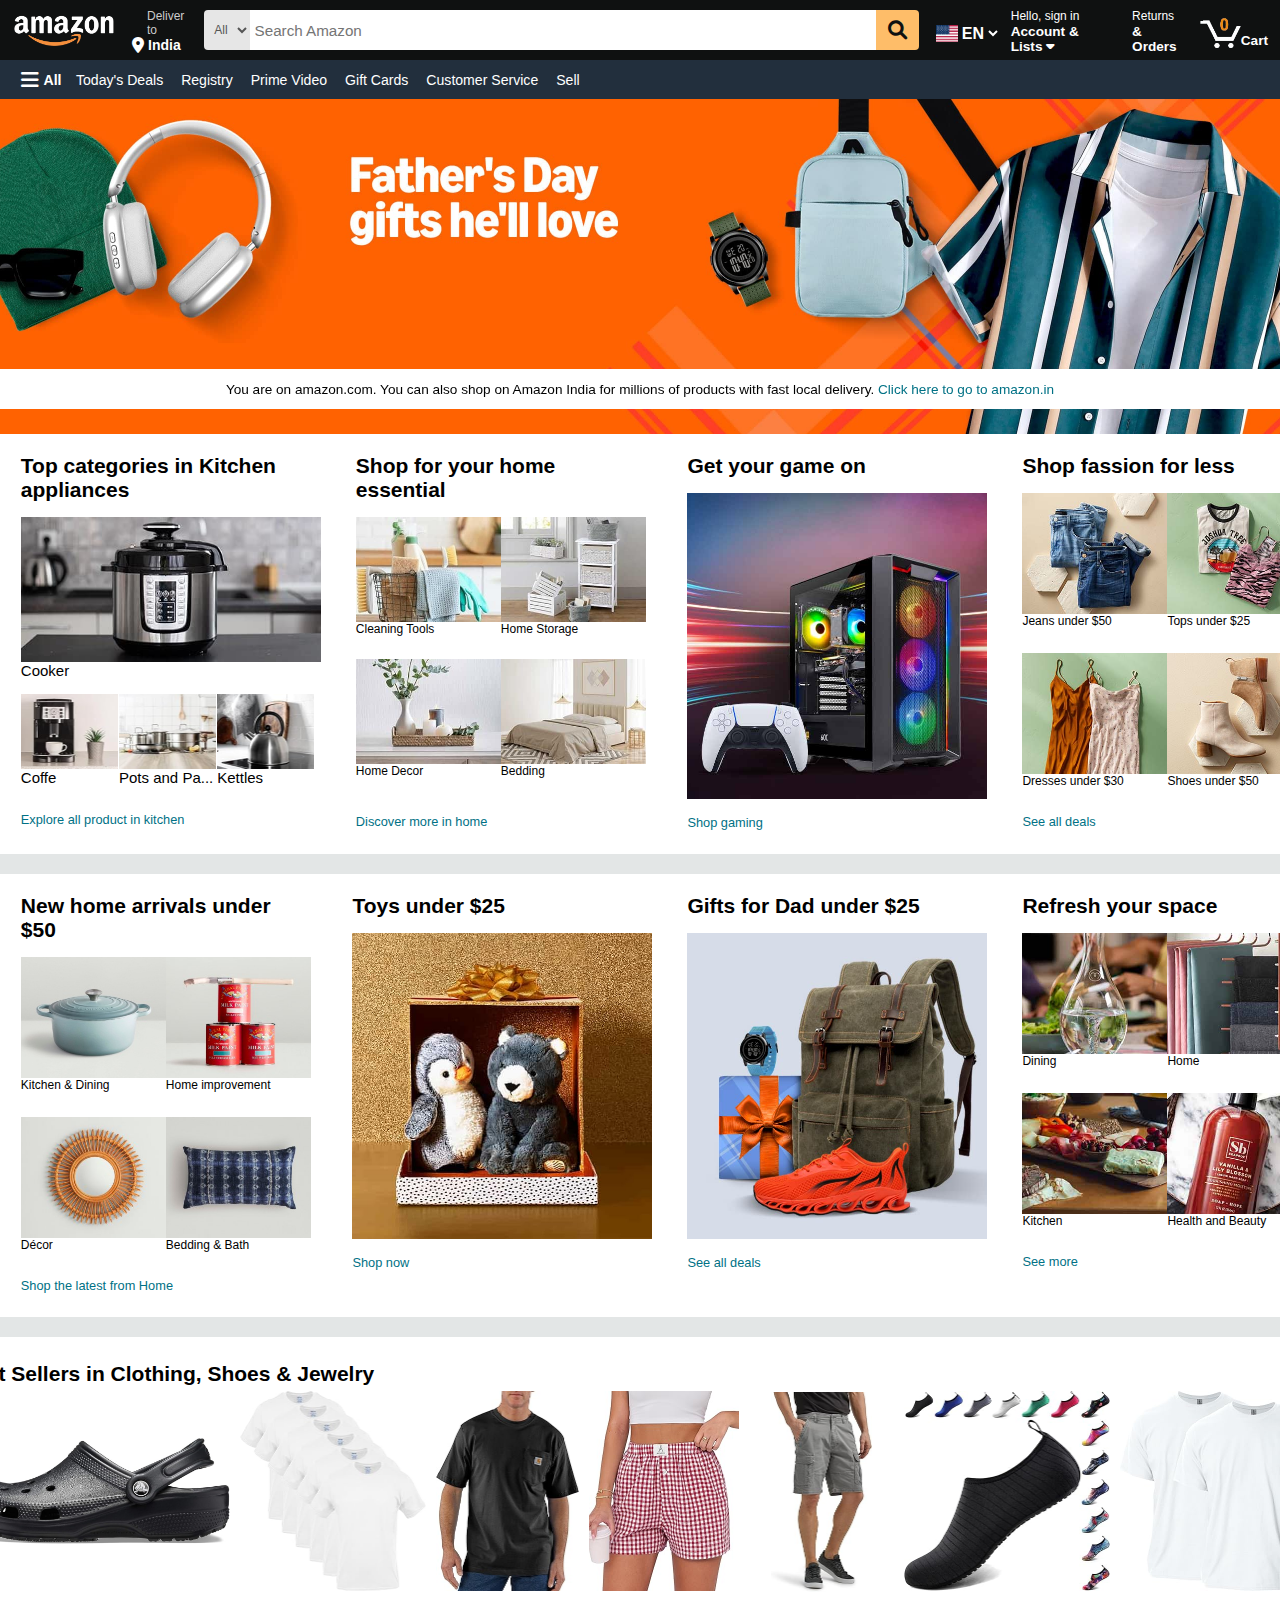
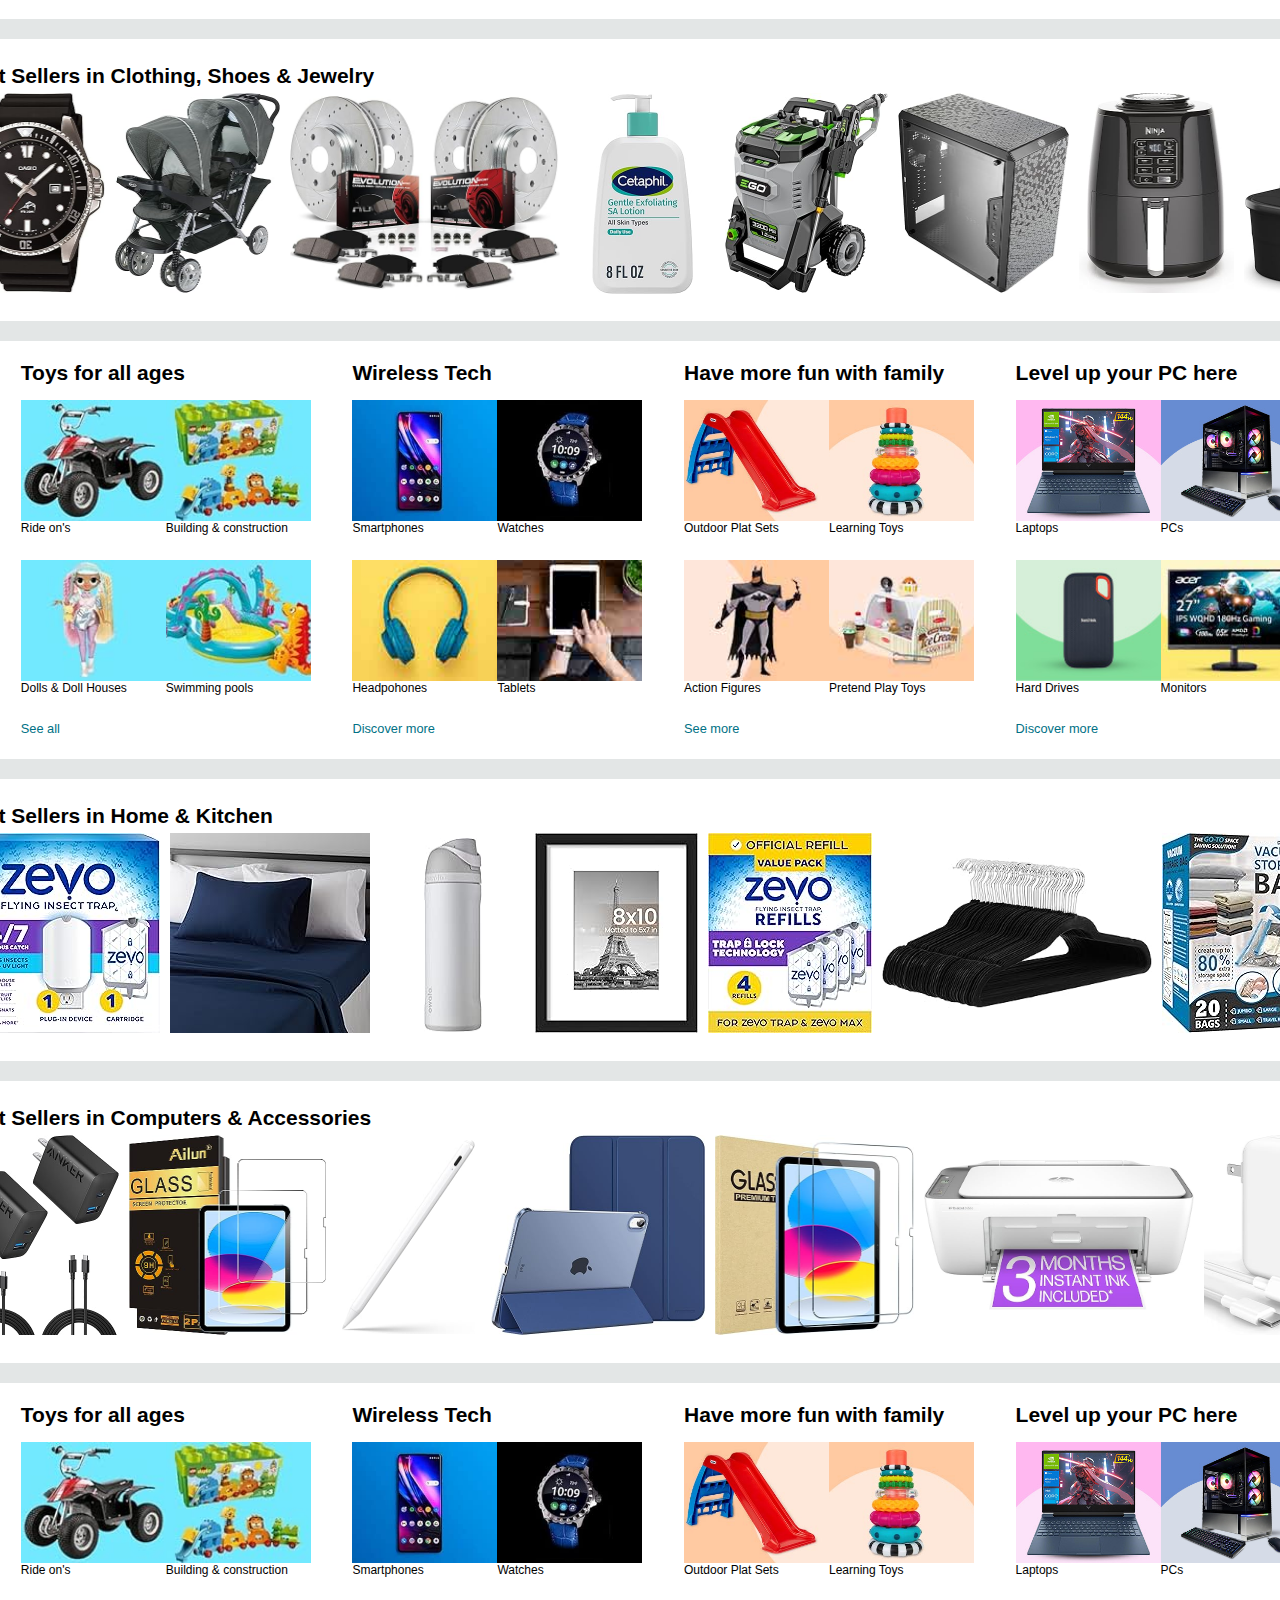
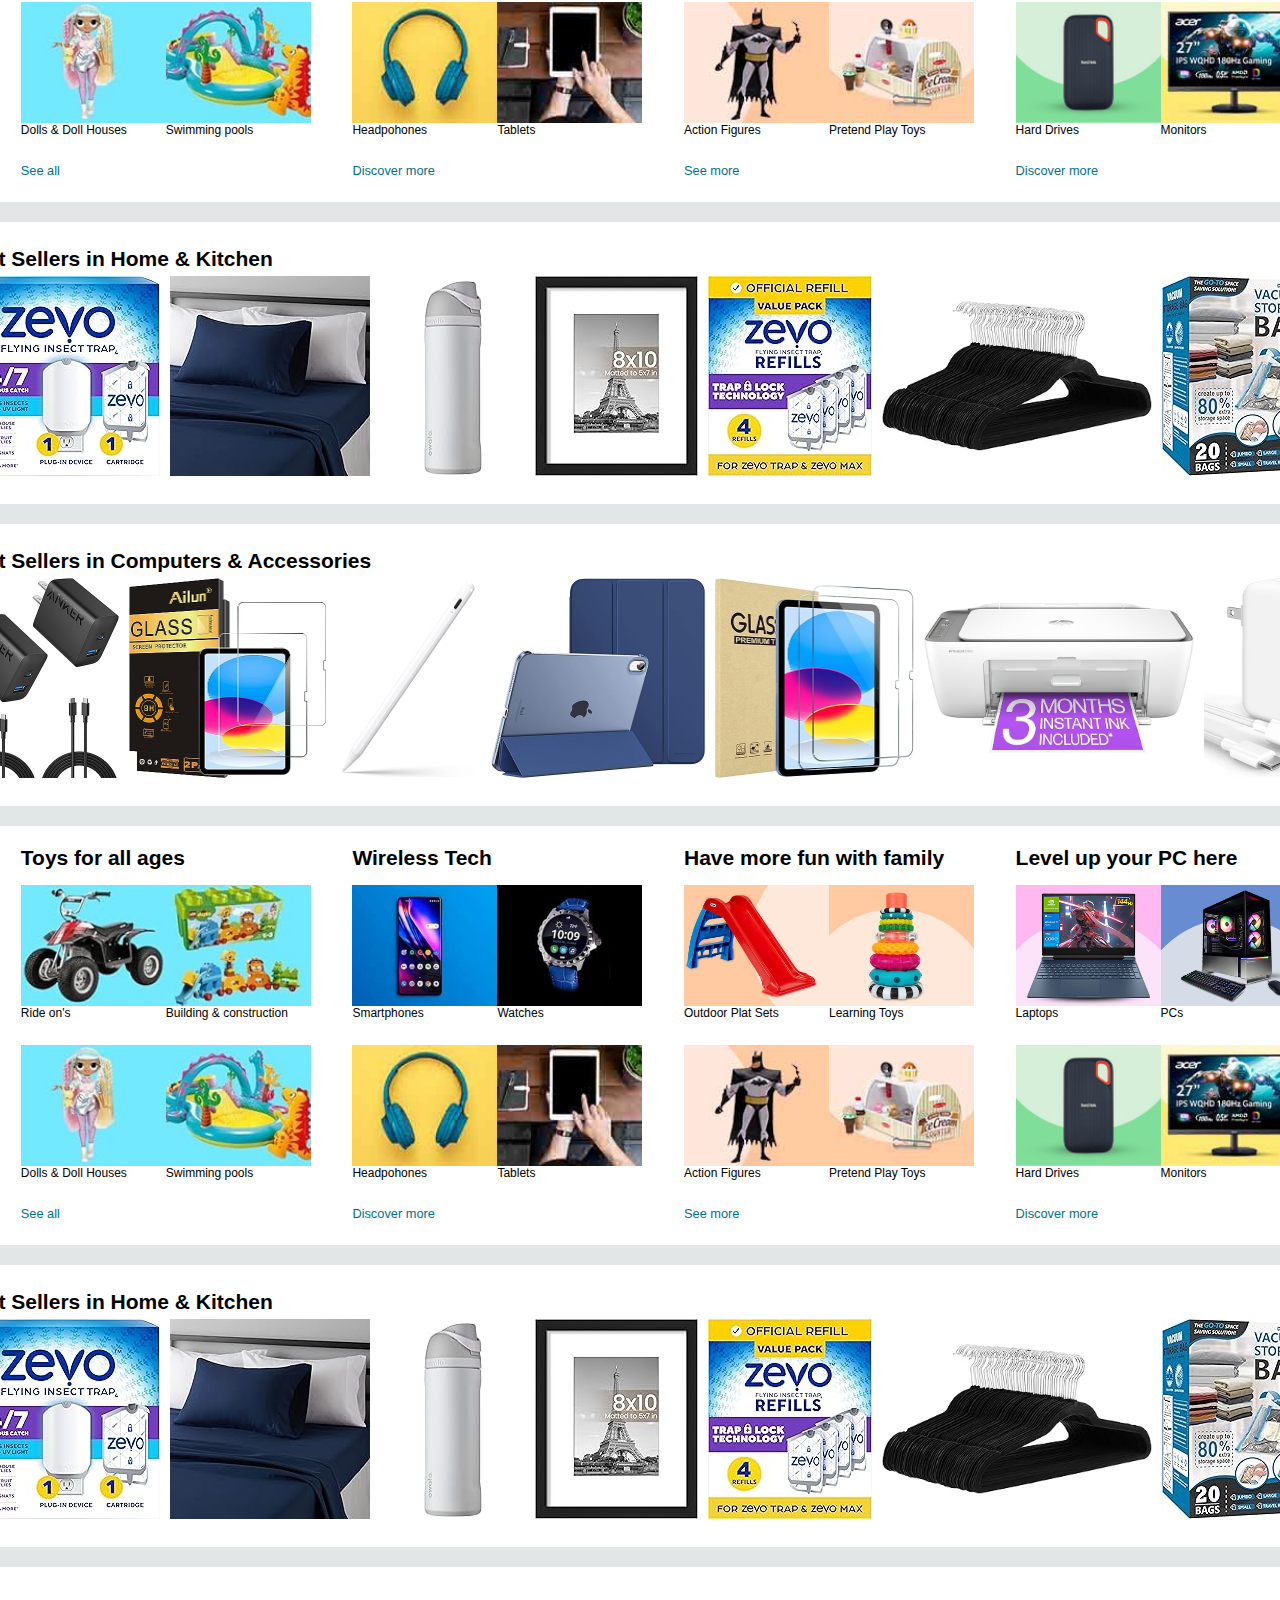
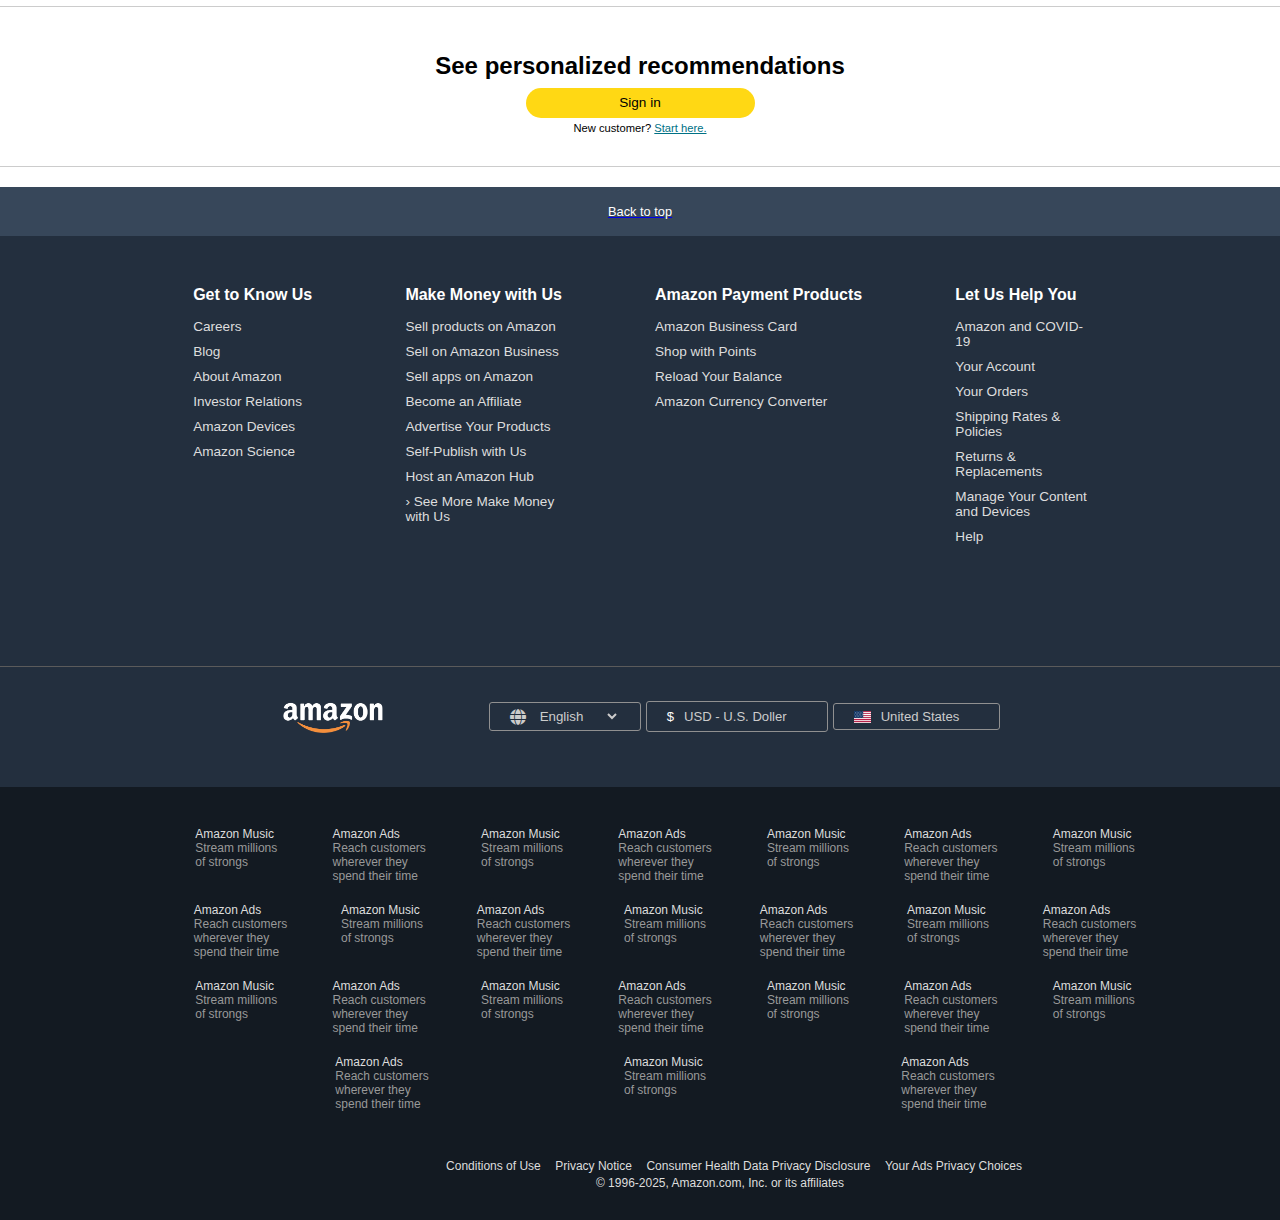
<file: index.html>
<!DOCTYPE html>
<html lang="en">

<head>
    <meta charset="UTF-8" />
    <meta name="viewport" content="width=device-width, initial-scale=1.0" />
    <title>Amazon.com. Spend less. Smile more.</title>
    <link rel="icon" href="assets/Amazon_icon.jpg" type="image/x-icon">
    <link rel="stylesheet" href="style.css" />
    <link rel="stylesheet" href="https://cdnjs.cloudflare.com/ajax/libs/font-awesome/6.0.0/css/all.min.css">

</head>

<body>

    <header>
        <div class="navbar">
            <div class="nav-logo border">
                <div class="logo">

                </div>
            </div>

            <div class="nav-location border">
                <p class="add-first">Deliver to</p>
                <div class="location-icon">
                    <i class="fas fa-map-marker-alt" style="color: white;"></i>
                    <p class="add-second">India</p>
                </div>
            </div>

            <div class="nav-search">
                <select class="search-select">
                    <option value="">All</option>
                </select>
                <input placeholder="Search Amazon" class="search-input">
                <div class="search-icon">
                    <i class="fa fa-search" aria-hidden="true"></i>
                </div>
            </div>

            <div class="nav-lang border">
                <div class="nav-flag">
                    <div class="flag"></div>
                </div>
                <div class="lang">
                    <select class="lang-select">
                        <option>EN</option>
                    </select>
                </div>
            </div>

            <div class="nav-signin border">
                <p><span>Hello, sign in</span></p>
                <p class="nav-second">Account & Lists <i class="fa fa-caret-down" aria-hidden="true"></i></p>
            </div>

            <div class="nav-return border">
                <p><span>Returns</span></p>
                <p class="nav-second">& Orders</p>
            </div>

            <div class="nav-cart border">
                <div class="cart-img">
                    <div class="image"></div>
                </div>
                <div class="cart-text nav-second">
                    <p>Cart</p>
                </div>
            </div>
        </div>

        <div>
            <div class="panel">
                <div class="panel-all border">
                    <i class="fa fa-bars" aria-hidden="true"></i>
                    <p>All</p>
                </div>
                <div class="panel-ops">
                    <p class="border">Today's Deals</p>
                    <p class="border">Registry</p>
                    <p class="border">Prime Video</p>
                    <p class="border">Gift Cards</p>
                    <p class="border">Customer Service</p>
                    <p class="border">Sell</p>
                </div>
            </div>
        </div>
    </header>

    <div class="hero-section">
        <!-- <i class="fa fa-angle-left fa-7x" aria-hidden="true"></i> -->
        <div class="hero-msg">
            <p>You are on amazon.com. You can also shop on Amazon India for millions of products with fast local
                delivery. <a href="#">Click here to go to amazon.in</a></p>
        </div>
    </div>

    <div class="page-content">
        <div class="row">
            <div class="shop-wrapper">
                <div class="shop-section">
                    <div class="box1 box">
                        <div class="box-content">
                            <h2>Top categories in Kitchen appliances</h2>
                            <div class="first-row">
                                <div>
                                    <div class="box1-img1" style="background-image: url('assets/box1_image1.jpg');">
                                    </div>
                                    <p>Cooker</p>
                                </div>
                            </div>

                            <div class="sec-row">
                                <div class="img1">
                                    <div class="box1-img2" style="background-image: url('assets/box1_image2.jpg');">
                                    </div>
                                    <p>Coffe</p>
                                </div>
                                <div class="img2">
                                    <div class="box1-img2" style="background-image: url('assets/box1_image3.jpg');">
                                    </div>
                                    <p>Pots and Pa...</p>
                                </div>
                                <div class="img3">
                                    <div class="box1-img2" style="background-image: url('assets/box1_image4.jpg');">
                                    </div>
                                    <p>Kettles</p>
                                </div>
                            </div>
                            <a href="">Explore all product in kitchen</a>
                        </div>
                    </div>

                    <div class="box2 box">
                        <div class="box-content">
                            <h2>Shop for your home <br>essential</h2>
                            <div class="first-row">
                                <div class="b2-text">
                                    <div class="box2-img1" style="background-image: url('assets/box2_image1.jpg');">
                                    </div>
                                    <p>Cleaning Tools</p>
                                </div>
                                <div class="b2-text">
                                    <div class="box2-img1" style="background-image: url('assets/box2_image2.jpg');">
                                    </div>
                                    <p>Home Storage</p>
                                </div>
                            </div>

                            <div class="sec-row">
                                <div class="b2-text">
                                    <div class="box2-img1" style="background-image: url('assets/box2_image3.jpg');">
                                    </div>
                                    <p>Home Decor</p>
                                </div>
                                <div class="b2-text">
                                    <div class="box2-img1" style="background-image: url('assets/box2_image4.jpg');">
                                    </div>
                                    <p>Bedding</p>
                                </div>
                            </div>
                            <a href="">Discover more in home</a>
                        </div>
                    </div>

                    <div class="box3 box">
                        <div class="box-content">
                            <h2>Get your game on</h2>
                            <div class="first-row">
                                <div class="b2-text">
                                    <div class="box3-img1" style="background-image: url('assets/box3_image1.jpg');">
                                    </div>
                                </div>
                            </div>

                            <a href="">Shop gaming</a>
                        </div>
                    </div>
                    <div class="box4 box">
                        <div class="box-content">
                            <h2>Shop fassion for less</h2>
                            <div class="first-row">
                                <div class="b2-text">
                                    <div class="box4-img1" style="background-image: url('assets/box4_image1.jpg');">
                                    </div>
                                    <p>Jeans under $50</p>
                                </div>
                                <div class="b2-text">
                                    <div class="box4-img1" style="background-image: url('assets/box4_image2.jpg');">
                                    </div>
                                    <p>Tops under $25</p>
                                </div>
                            </div>

                            <div class="sec-row">
                                <div class="b2-text">
                                    <div class="box4-img1" style="background-image: url('assets/box4_image3.jpg');">
                                    </div>
                                    <p>Dresses under $30</p>
                                </div>
                                <div class="b2-text">
                                    <div class="box4-img1" style="background-image: url('assets/box4_image4.jpg');">
                                    </div>
                                    <p>Shoes under $50</p>
                                </div>
                            </div>
                            <a href="">See all deals</a>
                        </div>
                    </div>
                </div>
            </div>
        </div>

        <div class="row">
            <div class="shop-section">
                <div class="box4 box">
                    <div class="box-content">
                        <h2>New home arrivals under $50</h2>
                        <div class="first-row">
                            <div class="b2-text">
                                <div class="box4-img1" style="background-image: url('assets/box5_image1.jpg');"></div>
                                <p>Kitchen & Dining</p>
                            </div>
                            <div class="b2-text">
                                <div class="box4-img1" style="background-image: url('assets/box5_image2.jpg');"></div>
                                <p>Home improvement</p>
                            </div>
                        </div>

                        <div class="sec-row">
                            <div class="b2-text">
                                <div class="box4-img1" style="background-image: url('assets/box5_image3.jpg');"></div>
                                <p>Décor</p>
                            </div>
                            <div class="b2-text">
                                <div class="box4-img1" style="background-image: url('assets/box5_image4.jpg');"></div>
                                <p>Bedding & Bath</p>
                            </div>
                        </div>
                        <a href="">Shop the latest from Home</a>
                    </div>
                </div>

                <div class="box3 box">
                    <div class="box-content">
                        <h2>Toys under $25</h2>
                        <div class="first-row">
                            <div class="b2-text">
                                <div class="box3-img1" style="background-image: url('assets/box6_image1.jpg');"></div>
                            </div>
                        </div>

                        <a href="">Shop now</a>
                    </div>
                </div>

                <div class="box3 box">
                    <div class="box-content">
                        <h2>Gifts for Dad under $25</h2>
                        <div class="first-row">
                            <div class="b2-text">
                                <div class="box3-img1" style="background-image: url('assets/box7_image1.jpg');"></div>
                            </div>
                        </div>

                        <a href="">See all deals</a>
                    </div>
                </div>
                <div class="box4 box">
                    <div class="box-content">
                        <h2>Refresh your space</h2>
                        <div class="first-row">
                            <div class="b2-text">
                                <div class="box4-img1" style="background-image: url('assets/box8_image1.jpg');"></div>
                                <p>Dining</p>
                            </div>
                            <div class="b2-text">
                                <div class="box4-img1" style="background-image: url('assets/box8_image2.jpg');"></div>
                                <p>Home</p>
                            </div>
                        </div>

                        <div class="sec-row">
                            <div class="b2-text">
                                <div class="box4-img1" style="background-image: url('assets/box8_image3.jpg');"></div>
                                <p>Kitchen</p>
                            </div>
                            <div class="b2-text">
                                <div class="box4-img1" style="background-image: url('assets/box8_image4.jpg');"></div>
                                <p>Health and Beauty</p>
                            </div>
                        </div>
                        <a href="">See more</a>
                    </div>
                </div>
            </div>
        </div>

        <div class="row">
            <div class="best-sellers">
                <div class="sell-box">
                    <div class="sell-box-content">
                        <div class="sell-box-h2">
                            <h2>Best Sellers in Clothing, Shoes & Jewelry</h2>
                        </div>
                        <div class="sell-box-img">
                            <div class="img">
                                <img src="assets/best_seller_image1.jpg" alt="" style="width: 270px; height: 106px;">
                            </div>
                            <div class="img">
                                <img src="assets/best_seller_image2.jpg" alt="" style="width: 186px; height: 200px;">
                            </div>
                            <div class="img">
                                <img src="assets/best_seller_image3.jpg" alt="" style="width: 143px; height: 200px;">
                            </div>
                            <div class="img">
                                <img src="assets/best_seller_image4.jpg" alt="" style="width: 150px; height: 200px;">
                            </div>
                            <div class="img" style="width: 145px; display: flex; justify-content: center;">
                                <img src="assets/best_seller_image5.jpg" alt="" style="width: 101px; height: 200px;">
                            </div>
                            <div class="img">
                                <img src="assets/best_seller_image6.jpg" alt="" style="width: 206px; height: 200px;">
                            </div>
                            <div class="img">
                                <img src="assets/best_seller_image7.jpg" alt="" style="width: 211px; height: 200px;">
                            </div>
                        </div>
                    </div>
                </div>
            </div>
        </div>

        <div class="row">
            <div class="best-sellers">
                <div class="sell-box">
                    <div class="sell-box-content">
                        <div class="sell-box-h2">
                            <h2>Best Sellers in Clothing, Shoes & Jewelry</h2>
                        </div>
                        <div class="sell-box-img">
                            <div class="img">
                                <img src="assets/top_picks_image1.jpg" alt="" style="width: 145px; height: 200px;">
                            </div>
                            <div class="img">
                                <img src="assets/top_picks_image2.jpg" alt="" style="width: 165px; height: 200px;">
                            </div>
                            <div class="img">
                                <img src="assets/top_picks_image3.jpg" alt="" style="width: 270px; height: 194px;">
                            </div>
                            <div class="img" style="width: 145px; display: flex; justify-content: center;">
                                <img src="assets/top_picks_image4.jpg" alt="" style="width: 101px; height: 200px;">
                            </div>
                            <div class="img">
                                <img src="assets/top_picks_image5.jpg" alt="" style="width: 163px; height: 200px;">
                            </div>
                            <div class="img">
                                <img src="assets/top_picks_image6.jpg" alt="" style="width: 171px; height: 200px;">
                            </div>
                            <div class="img">
                                <img src="assets/top_picks_image7.jpg" alt="" style="width: 155px; height: 200px;">
                            </div>
                            <div class="img">
                                <img src="assets/top_picks_image8.jpg" alt="" style="width: 171px; height: 200px;">
                            </div>
                        </div>
                    </div>
                </div>
            </div>
        </div>

        <div class="row">
            <div class="shop-section">
                <div class="box4 box">
                    <div class="box-content">
                        <h2>Toys for all ages</h2>
                        <div class="first-row">
                            <div class="b2-text">
                                <div class="box4-img1" style="background-image: url('assets/box9_image1.jpg');"></div>
                                <p>Ride on's</p>
                            </div>
                            <div class="b2-text">
                                <div class="box4-img1" style="background-image: url('assets/box9_image2.jpg');"></div>
                                <p>Building & construction</p>
                            </div>
                        </div>

                        <div class="sec-row">
                            <div class="b2-text">
                                <div class="box4-img1" style="background-image: url('assets/box9_image3.jpg');"></div>
                                <p>Dolls & Doll Houses</p>
                            </div>
                            <div class="b2-text">
                                <div class="box4-img1" style="background-image: url('assets/box9_image4.jpg');"></div>
                                <p>Swimming pools</p>
                            </div>
                        </div>
                        <a href="">See all</a>
                    </div>
                </div>

                <div class="box4 box">
                    <div class="box-content">
                        <h2>Wireless Tech</h2>
                        <div class="first-row">
                            <div class="b2-text">
                                <div class="box4-img1" style="background-image: url('assets/box10_image1.jpg');"></div>
                                <p>Smartphones</p>
                            </div>
                            <div class="b2-text">
                                <div class="box4-img1" style="background-image: url('assets/box10_image2.jpg');"></div>
                                <p>Watches</p>
                            </div>
                        </div>

                        <div class="sec-row">
                            <div class="b2-text">
                                <div class="box4-img1" style="background-image: url('assets/box10_image3.jpg');"></div>
                                <p>Headpohones</p>
                            </div>
                            <div class="b2-text">
                                <div class="box4-img1" style="background-image: url('assets/box10_image4.jpg');"></div>
                                <p>Tablets</p>
                            </div>
                        </div>
                        <a href="">Discover more</a>
                    </div>
                </div>

                <div class="box4 box">
                    <div class="box-content">
                        <h2>Have more fun with family</h2>
                        <div class="first-row">
                            <div class="b2-text">
                                <div class="box4-img1" style="background-image: url('assets/box11_image1.jpg');"></div>
                                <p>Outdoor Plat Sets</p>
                            </div>
                            <div class="b2-text">
                                <div class="box4-img1" style="background-image: url('assets/box11_image2.jpg');"></div>
                                <p>Learning Toys</p>
                            </div>
                        </div>

                        <div class="sec-row">
                            <div class="b2-text">
                                <div class="box4-img1" style="background-image: url('assets/box11_image3.jpg');"></div>
                                <p>Action Figures</p>
                            </div>
                            <div class="b2-text">
                                <div class="box4-img1" style="background-image: url('assets/box11_image4.jpg');"></div>
                                <p>Pretend Play Toys</p>
                            </div>
                        </div>
                        <a href="">See more</a>
                    </div>
                </div>

                <div class="box4 box">
                    <div class="box-content">
                        <h2>Level up your PC here</h2>
                        <div class="first-row">
                            <div class="b2-text">
                                <div class="box4-img1" style="background-image: url('assets/box12_image1.jpg');"></div>
                                <p>Laptops</p>
                            </div>
                            <div class="b2-text">
                                <div class="box4-img1" style="background-image: url('assets/box12_image2.jpg');"></div>
                                <p>PCs</p>
                            </div>
                        </div>

                        <div class="sec-row">
                            <div class="b2-text">
                                <div class="box4-img1" style="background-image: url('assets/box12_image3.jpg');"></div>
                                <p>Hard Drives</p>
                            </div>
                            <div class="b2-text">
                                <div class="box4-img1" style="background-image: url('assets/box12_image4.jpg');"></div>
                                <p>Monitors</p>
                            </div>
                        </div>
                        <a href="">Discover more</a>
                    </div>
                </div>
            </div>
        </div>

        <div class="row">
            <div class="best-sellers">
                <div class="sell-box">
                    <div class="sell-box-content">
                        <div class="sell-box-h2">
                            <h2>Best Sellers in Home & Kitchen</h2>
                        </div>
                        <div class="sell-box-img">
                            <div class="img">
                                <img src="assets/Home_kitchen_image1.jpg" alt="" style="width: 200px; height: 200px;">
                            </div>
                            <div class="img">
                                <img src="assets/Home_kitchen_image2.jpg" alt="" style="width: 200px; height: 200px;">
                            </div>
                            <div class="img" style="width: 145px; display: flex; justify-content: center;">
                                <img src="assets/Home_kitchen_image3.jpg" alt="" style="width: 58px; height: 194px;">
                            </div>
                            <div class="img">
                                <img src="assets/Home_kitchen_image4.jpg" alt="" style="width: 163px; height: 200px;">
                            </div>
                            <div class="img">
                                <img src="assets/Home_kitchen_image5.jpg" alt="" style="width: 164px; height: 200px;">
                            </div>
                            <div class="img">
                                <img src="assets/Home_kitchen_image6.jpg" alt="" style="width: 270px; height: 150px;">
                            </div>
                            <div class="img">
                                <img src="assets/Home_kitchen_image7.jpg" alt="" style="width: 149px; height: 200px;">
                            </div>
                        </div>
                    </div>
                </div>
            </div>
        </div>

        <div class="row">
            <div class="best-sellers">
                <div class="sell-box">
                    <div class="sell-box-content">
                        <div class="sell-box-h2">
                            <h2>Best Sellers in Computers & Accessories</h2>
                        </div>
                        <div class="sell-box-img">
                            <div class="img">
                                <img src="assets/Com_asse_image1.jpg" alt="" style="width: 159px; height: 200px;">
                            </div>
                            <div class="img">
                                <img src="assets/Com_asse_image2.jpg" alt="" style="width: 197px; height: 200px;">
                            </div>
                            <div class="img" style="width: 145px; display: flex; justify-content: center;">
                                <img src="assets/Com_asse_image3.jpg" alt="" style="width: 133px; height: 194px;">
                            </div>
                            <div class="img">
                                <img src="assets/Com_asse_image4.jpg" alt="" style="width: 214px; height: 200px;">
                            </div>
                            <div class="img">
                                <img src="assets/Com_asse_image5.jpg" alt="" style="width: 199px; height: 200px;">
                            </div>
                            <div class="img">
                                <img src="assets/Com_asse_image6.jpg" alt="" style="width: 270px; height: 150px;">
                            </div>
                            <div class="img">
                                <img src="assets/Com_asse_image7.jpg" alt="" style="width: 199px; height: 200px;">
                            </div>
                        </div>
                    </div>
                </div>
            </div>
        </div>

        <div class="row">
            <div class="shop-section">
                <div class="box4 box">
                    <div class="box-content">
                        <h2>Toys for all ages</h2>
                        <div class="first-row">
                            <div class="b2-text">
                                <div class="box4-img1" style="background-image: url('assets/box9_image1.jpg');"></div>
                                <p>Ride on's</p>
                            </div>
                            <div class="b2-text">
                                <div class="box4-img1" style="background-image: url('assets/box9_image2.jpg');"></div>
                                <p>Building & construction</p>
                            </div>
                        </div>

                        <div class="sec-row">
                            <div class="b2-text">
                                <div class="box4-img1" style="background-image: url('assets/box9_image3.jpg');"></div>
                                <p>Dolls & Doll Houses</p>
                            </div>
                            <div class="b2-text">
                                <div class="box4-img1" style="background-image: url('assets/box9_image4.jpg');"></div>
                                <p>Swimming pools</p>
                            </div>
                        </div>
                        <a href="">See all</a>
                    </div>
                </div>

                <div class="box4 box">
                    <div class="box-content">
                        <h2>Wireless Tech</h2>
                        <div class="first-row">
                            <div class="b2-text">
                                <div class="box4-img1" style="background-image: url('assets/box10_image1.jpg');"></div>
                                <p>Smartphones</p>
                            </div>
                            <div class="b2-text">
                                <div class="box4-img1" style="background-image: url('assets/box10_image2.jpg');"></div>
                                <p>Watches</p>
                            </div>
                        </div>

                        <div class="sec-row">
                            <div class="b2-text">
                                <div class="box4-img1" style="background-image: url('assets/box10_image3.jpg');"></div>
                                <p>Headpohones</p>
                            </div>
                            <div class="b2-text">
                                <div class="box4-img1" style="background-image: url('assets/box10_image4.jpg');"></div>
                                <p>Tablets</p>
                            </div>
                        </div>
                        <a href="">Discover more</a>
                    </div>
                </div>

                <div class="box4 box">
                    <div class="box-content">
                        <h2>Have more fun with family</h2>
                        <div class="first-row">
                            <div class="b2-text">
                                <div class="box4-img1" style="background-image: url('assets/box11_image1.jpg');"></div>
                                <p>Outdoor Plat Sets</p>
                            </div>
                            <div class="b2-text">
                                <div class="box4-img1" style="background-image: url('assets/box11_image2.jpg');"></div>
                                <p>Learning Toys</p>
                            </div>
                        </div>

                        <div class="sec-row">
                            <div class="b2-text">
                                <div class="box4-img1" style="background-image: url('assets/box11_image3.jpg');"></div>
                                <p>Action Figures</p>
                            </div>
                            <div class="b2-text">
                                <div class="box4-img1" style="background-image: url('assets/box11_image4.jpg');"></div>
                                <p>Pretend Play Toys</p>
                            </div>
                        </div>
                        <a href="">See more</a>
                    </div>
                </div>

                <div class="box4 box">
                    <div class="box-content">
                        <h2>Level up your PC here</h2>
                        <div class="first-row">
                            <div class="b2-text">
                                <div class="box4-img1" style="background-image: url('assets/box12_image1.jpg');"></div>
                                <p>Laptops</p>
                            </div>
                            <div class="b2-text">
                                <div class="box4-img1" style="background-image: url('assets/box12_image2.jpg');"></div>
                                <p>PCs</p>
                            </div>
                        </div>

                        <div class="sec-row">
                            <div class="b2-text">
                                <div class="box4-img1" style="background-image: url('assets/box12_image3.jpg');"></div>
                                <p>Hard Drives</p>
                            </div>
                            <div class="b2-text">
                                <div class="box4-img1" style="background-image: url('assets/box12_image4.jpg');"></div>
                                <p>Monitors</p>
                            </div>
                        </div>
                        <a href="">Discover more</a>
                    </div>
                </div>
            </div>
        </div>

        <div class="row">
            <div class="best-sellers">
                <div class="sell-box">
                    <div class="sell-box-content">
                        <div class="sell-box-h2">
                            <h2>Best Sellers in Home & Kitchen</h2>
                        </div>
                        <div class="sell-box-img">
                            <div class="img">
                                <img src="assets/Home_kitchen_image1.jpg" alt="" style="width: 200px; height: 200px;">
                            </div>
                            <div class="img">
                                <img src="assets/Home_kitchen_image2.jpg" alt="" style="width: 200px; height: 200px;">
                            </div>
                            <div class="img" style="width: 145px; display: flex; justify-content: center;">
                                <img src="assets/Home_kitchen_image3.jpg" alt="" style="width: 58px; height: 194px;">
                            </div>
                            <div class="img">
                                <img src="assets/Home_kitchen_image4.jpg" alt="" style="width: 163px; height: 200px;">
                            </div>
                            <div class="img">
                                <img src="assets/Home_kitchen_image5.jpg" alt="" style="width: 164px; height: 200px;">
                            </div>
                            <div class="img">
                                <img src="assets/Home_kitchen_image6.jpg" alt="" style="width: 270px; height: 150px;">
                            </div>
                            <div class="img">
                                <img src="assets/Home_kitchen_image7.jpg" alt="" style="width: 149px; height: 200px;">
                            </div>
                        </div>
                    </div>
                </div>
            </div>
        </div>

        <div class="row">
            <div class="best-sellers">
                <div class="sell-box">
                    <div class="sell-box-content">
                        <div class="sell-box-h2">
                            <h2>Best Sellers in Computers & Accessories</h2>
                        </div>
                        <div class="sell-box-img">
                            <div class="img">
                                <img src="assets/Com_asse_image1.jpg" alt="" style="width: 159px; height: 200px;">
                            </div>
                            <div class="img">
                                <img src="assets/Com_asse_image2.jpg" alt="" style="width: 197px; height: 200px;">
                            </div>
                            <div class="img" style="width: 145px; display: flex; justify-content: center;">
                                <img src="assets/Com_asse_image3.jpg" alt="" style="width: 133px; height: 194px;">
                            </div>
                            <div class="img">
                                <img src="assets/Com_asse_image4.jpg" alt="" style="width: 214px; height: 200px;">
                            </div>
                            <div class="img">
                                <img src="assets/Com_asse_image5.jpg" alt="" style="width: 199px; height: 200px;">
                            </div>
                            <div class="img">
                                <img src="assets/Com_asse_image6.jpg" alt="" style="width: 270px; height: 150px;">
                            </div>
                            <div class="img">
                                <img src="assets/Com_asse_image7.jpg" alt="" style="width: 199px; height: 200px;">
                            </div>
                        </div>
                    </div>
                </div>
            </div>
        </div>

        <div class="row">
            <div class="shop-section">
                <div class="box4 box">
                    <div class="box-content">
                        <h2>Toys for all ages</h2>
                        <div class="first-row">
                            <div class="b2-text">
                                <div class="box4-img1" style="background-image: url('assets/box9_image1.jpg');"></div>
                                <p>Ride on's</p>
                            </div>
                            <div class="b2-text">
                                <div class="box4-img1" style="background-image: url('assets/box9_image2.jpg');"></div>
                                <p>Building & construction</p>
                            </div>
                        </div>

                        <div class="sec-row">
                            <div class="b2-text">
                                <div class="box4-img1" style="background-image: url('assets/box9_image3.jpg');"></div>
                                <p>Dolls & Doll Houses</p>
                            </div>
                            <div class="b2-text">
                                <div class="box4-img1" style="background-image: url('assets/box9_image4.jpg');"></div>
                                <p>Swimming pools</p>
                            </div>
                        </div>
                        <a href="">See all</a>
                    </div>
                </div>

                <div class="box4 box">
                    <div class="box-content">
                        <h2>Wireless Tech</h2>
                        <div class="first-row">
                            <div class="b2-text">
                                <div class="box4-img1" style="background-image: url('assets/box10_image1.jpg');"></div>
                                <p>Smartphones</p>
                            </div>
                            <div class="b2-text">
                                <div class="box4-img1" style="background-image: url('assets/box10_image2.jpg');"></div>
                                <p>Watches</p>
                            </div>
                        </div>

                        <div class="sec-row">
                            <div class="b2-text">
                                <div class="box4-img1" style="background-image: url('assets/box10_image3.jpg');"></div>
                                <p>Headpohones</p>
                            </div>
                            <div class="b2-text">
                                <div class="box4-img1" style="background-image: url('assets/box10_image4.jpg');"></div>
                                <p>Tablets</p>
                            </div>
                        </div>
                        <a href="">Discover more</a>
                    </div>
                </div>

                <div class="box4 box">
                    <div class="box-content">
                        <h2>Have more fun with family</h2>
                        <div class="first-row">
                            <div class="b2-text">
                                <div class="box4-img1" style="background-image: url('assets/box11_image1.jpg');"></div>
                                <p>Outdoor Plat Sets</p>
                            </div>
                            <div class="b2-text">
                                <div class="box4-img1" style="background-image: url('assets/box11_image2.jpg');"></div>
                                <p>Learning Toys</p>
                            </div>
                        </div>

                        <div class="sec-row">
                            <div class="b2-text">
                                <div class="box4-img1" style="background-image: url('assets/box11_image3.jpg');"></div>
                                <p>Action Figures</p>
                            </div>
                            <div class="b2-text">
                                <div class="box4-img1" style="background-image: url('assets/box11_image4.jpg');"></div>
                                <p>Pretend Play Toys</p>
                            </div>
                        </div>
                        <a href="">See more</a>
                    </div>
                </div>

                <div class="box4 box">
                    <div class="box-content">
                        <h2>Level up your PC here</h2>
                        <div class="first-row">
                            <div class="b2-text">
                                <div class="box4-img1" style="background-image: url('assets/box12_image1.jpg');"></div>
                                <p>Laptops</p>
                            </div>
                            <div class="b2-text">
                                <div class="box4-img1" style="background-image: url('assets/box12_image2.jpg');"></div>
                                <p>PCs</p>
                            </div>
                        </div>

                        <div class="sec-row">
                            <div class="b2-text">
                                <div class="box4-img1" style="background-image: url('assets/box12_image3.jpg');"></div>
                                <p>Hard Drives</p>
                            </div>
                            <div class="b2-text">
                                <div class="box4-img1" style="background-image: url('assets/box12_image4.jpg');"></div>
                                <p>Monitors</p>
                            </div>
                        </div>
                        <a href="">Discover more</a>
                    </div>
                </div>
            </div>
        </div>

        <div class="row">
            <div class="best-sellers">
                <div class="sell-box">
                    <div class="sell-box-content">
                        <div class="sell-box-h2">
                            <h2>Best Sellers in Home & Kitchen</h2>
                        </div>
                        <div class="sell-box-img">
                            <div class="img">
                                <img src="assets/Home_kitchen_image1.jpg" alt="" style="width: 200px; height: 200px;">
                            </div>
                            <div class="img">
                                <img src="assets/Home_kitchen_image2.jpg" alt="" style="width: 200px; height: 200px;">
                            </div>
                            <div class="img" style="width: 145px; display: flex; justify-content: center;">
                                <img src="assets/Home_kitchen_image3.jpg" alt="" style="width: 58px; height: 194px;">
                            </div>
                            <div class="img">
                                <img src="assets/Home_kitchen_image4.jpg" alt="" style="width: 163px; height: 200px;">
                            </div>
                            <div class="img">
                                <img src="assets/Home_kitchen_image5.jpg" alt="" style="width: 164px; height: 200px;">
                            </div>
                            <div class="img">
                                <img src="assets/Home_kitchen_image6.jpg" alt="" style="width: 270px; height: 150px;">
                            </div>
                            <div class="img">
                                <img src="assets/Home_kitchen_image7.jpg" alt="" style="width: 149px; height: 200px;">
                            </div>
                        </div>
                    </div>
                </div>
            </div>
        </div>

        <div class="sign-in">
            <div class="signin-content">
                <hr>
                <div class="signin-msg">
                    <div class="msg">
                        <div class="msg-h2">
                            <h2>See personalized recommendations</h2>
                        </div>
                        <div class="signin-btn">
                            <button>Sign in</button>
                        </div>
                        <div class="new-signin">
                            <p>New customer? <a href="#">Start here.</a></p>
                        </div>
                    </div>
                </div>
                <hr>
            </div>
        </div>

    </div>

    <footer>
        <div class="foot-panel1">
            <a href="#">
                <div class="back-to-top">
                    <p class="text">Back to top</p>
                </div>
            </a>
        </div>

        <div class="foot-panel2">
            <ul>
                <p>Get to Know Us</p>
                <a href="">Careers</a>
                <a href="">Blog</a>
                <a href="">About Amazon</a>
                <a href="">Investor Relations</a>
                <a href="">Amazon Devices</a>
                <a href="">Amazon Science</a>
            </ul>

            <ul>
                <p>Make Money with Us</p>
                <a href="">Sell products on Amazon</a>
                <a href="">Sell on Amazon Business</a>
                <a href="">Sell apps on Amazon</a>
                <a href="">Become an Affiliate</a>
                <a href="">Advertise Your Products</a>
                <a href="">Self-Publish with Us</a>
                <a href="">Host an Amazon Hub</a>
                <a href="">› See More Make Money <br> with Us</a>
            </ul>

            <ul>
                <p>Amazon Payment Products</p>
                <a href="">Amazon Business Card</a>
                <a href="">Shop with Points</a>
                <a href="">Reload Your Balance</a>
                <a href="">Amazon Currency Converter</a>
            </ul>

            <ul>
                <p>Let Us Help You</p>
                <a href="">Amazon and COVID- <br>19</a>
                <a href="">Your Account</a>
                <a href="">Your Orders</a>
                <a href="">Shipping Rates & <br> Policies</a>
                <a href="">Returns & <br> Replacements</a>
                <a href="">Manage Your Content <br> and Devices</a>
                <a href="">Help</a>
            </ul>
        </div>

        <div class="foot-panel3">
            <div class="foot-logo">
                <div class="logo"> </div>
            </div>
            <div class="foot-lang">
                <div class="foot-lan-content">
                    <i class="fa fa-globe" aria-hidden="true"></i>
                    <select>
                        <option>English</option>
                    </select>
                </div>
            </div>

            <div class="foot-lang">
                <div class="foot-lan-content">
                    <span>$</span>
                    <p>USD - U.S. Doller</p>
                </div>
            </div>

            <div class="foot-lang">
                <div class="foot-lan-content">
                    <div class="foot-flag"></div>
                    <p>United States</p>
                </div>
            </div>
        </div>

        <div class="foot-panel4">
            <div class="panel4-content">
                <ul>
                    <h2>Amazon Music</h2>
                    <li>Stream millions <br> of strongs</li>
                </ul>

                <ul>
                    <h2>Amazon Ads</h2>
                    <li>Reach customers <br> wherever they</li>
                    <li>spend their time</li>
                </ul>

                <ul>
                    <h2>Amazon Music</h2>
                    <li>Stream millions <br> of strongs</li>
                </ul>

                <ul>
                    <h2>Amazon Ads</h2>
                    <li>Reach customers <br> wherever they</li>
                    <li>spend their time</li>
                </ul>
                <ul>
                    <h2>Amazon Music</h2>
                    <li>Stream millions <br> of strongs</li>
                </ul>

                <ul>
                    <h2>Amazon Ads</h2>
                    <li>Reach customers <br> wherever they</li>
                    <li>spend their time</li>
                </ul>
                <ul>
                    <h2>Amazon Music</h2>
                    <li>Stream millions <br> of strongs</li>
                </ul>

                <ul>
                    <h2>Amazon Ads</h2>
                    <li>Reach customers <br> wherever they</li>
                    <li>spend their time</li>
                </ul>
                <ul>
                    <h2>Amazon Music</h2>
                    <li>Stream millions <br> of strongs</li>
                </ul>

                <ul>
                    <h2>Amazon Ads</h2>
                    <li>Reach customers <br> wherever they</li>
                    <li>spend their time</li>
                </ul>
                <ul>
                    <h2>Amazon Music</h2>
                    <li>Stream millions <br> of strongs</li>
                </ul>

                <ul>
                    <h2>Amazon Ads</h2>
                    <li>Reach customers <br> wherever they</li>
                    <li>spend their time</li>
                </ul>
                <ul>
                    <h2>Amazon Music</h2>
                    <li>Stream millions <br> of strongs</li>
                </ul>

                <ul>
                    <h2>Amazon Ads</h2>
                    <li>Reach customers <br> wherever they</li>
                    <li>spend their time</li>
                </ul>
                <ul>
                    <h2>Amazon Music</h2>
                    <li>Stream millions <br> of strongs</li>
                </ul>

                <ul>
                    <h2>Amazon Ads</h2>
                    <li>Reach customers <br> wherever they</li>
                    <li>spend their time</li>
                </ul>
                <ul>
                    <h2>Amazon Music</h2>
                    <li>Stream millions <br> of strongs</li>
                </ul>

                <ul>
                    <h2>Amazon Ads</h2>
                    <li>Reach customers <br> wherever they</li>
                    <li>spend their time</li>
                </ul>
                <ul>
                    <h2>Amazon Music</h2>
                    <li>Stream millions <br> of strongs</li>
                </ul>

                <ul>
                    <h2>Amazon Ads</h2>
                    <li>Reach customers <br> wherever they</li>
                    <li>spend their time</li>
                </ul>
                <ul>
                    <h2>Amazon Music</h2>
                    <li>Stream millions <br> of strongs</li>
                </ul>

                <ul>
                    <h2>Amazon Ads</h2>
                    <li>Reach customers <br> wherever they</li>
                    <li>spend their time</li>
                </ul>
                <ul>
                    <h2>Amazon Music</h2>
                    <li>Stream millions <br> of strongs</li>
                </ul>

                <ul>
                    <h2>Amazon Ads</h2>
                    <li>Reach customers <br> wherever they</li>
                    <li>spend their time</li>
                </ul>
            </div>
        </div>

        <div class="foot-panel5">
            <div class="panel5-content">
                <div class="panel5-content1">
                    <ul>
                        <li>Conditions of Use</li>
                        <li>Privacy Notice</li>
                        <li>Consumer Health Data Privacy Disclosure</li>
                        <li>Your Ads Privacy Choices</li>
                    </ul>
                </div>

                <div class="panel5-content2">
                    <p>© 1996-2025, Amazon.com, Inc. or its affiliates</p>
                </div>
            </div>
        </div>
    </footer>

</body>

</html>
</file>
<file: style.css>
@font-face {
    font-family: 'Amazon Ember';
    font-weight: 200;
    src: url(https://m.media-amazon.com/images/S/sash/Dv1WQ5DdeMS5qP7.woff2) format("woff2"), url(https://m.media-amazon.com/images/S/sash/e0LnMbFWJC-TMQz.woff) format("woff")
}

@font-face {
    font-family: 'Amazon Ember';
    font-weight: 200;
    font-style: italic;
    src: url(https://m.media-amazon.com/images/S/sash/ozb5-CLHQWI6Soc.woff2) format("woff2"), url(https://m.media-amazon.com/images/S/sash/twzZHebXjCHBb6v.woff) format("woff")
}

@font-face {
    font-family: 'Amazon Ember';
    src: url(https://m.media-amazon.com/images/S/sash/pDxWAF1pBB0dzGB.woff2) format("woff2"), url(https://m.media-amazon.com/images/S/sash/kfKKBuoqcD$AUKL.woff) format("woff")
}

@font-face {
    font-family: 'Amazon Ember';
    font-style: italic;
    src: url(https://m.media-amazon.com/images/S/sash/WOnTLzkiaEccV7F.woff2) format("woff2"), url(https://m.media-amazon.com/images/S/sash/JJsp0ZvgpfwzJM6.woff) format("woff")
}

@font-face {
    font-family: 'Amazon Ember';
    font-weight: 500;
    src: url(https://m.media-amazon.com/images/S/sash/VjTR4RqBzY0mUYx.woff2) format("woff2"), url(https://m.media-amazon.com/images/S/sash/XIvhNCZAsrT80Wz.woff) format("woff")
}

@font-face {
    font-family: 'Amazon Ember';
    font-weight: 500;
    font-style: italic;
    src: url(https://m.media-amazon.com/images/S/sash/KwhNPG8Jz-Vz2X7.woff2) format("woff2"), url(https://m.media-amazon.com/images/S/sash/YAEPfuhs1l-argd.woff) format("woff")
}

@font-face {
    font-family: 'Amazon Ember';
    font-weight: 700;
    src: url(https://m.media-amazon.com/images/S/sash/KFPk-9IF4FqAqY-.woff2) format("woff2"), url(https://m.media-amazon.com/images/S/sash/mzVbGSgvdBfRLX9.woff) format("woff")
}

@font-face {
    font-family: 'Amazon Ember';
    font-style: italic;
    font-weight: 700;
    src: url(https://m.media-amazon.com/images/S/sash/2SazJx$EeTHfhMN.woff2) format("woff2"), url(https://m.media-amazon.com/images/S/sash/CjbL$jCCegyfqZ7.woff) format("woff")
}

* {
    font-family: "Amazon Ember", Arial, sans-serif;
    border: border-box;
    padding: 0;
    margin: 0;
}

body {
    overflow-x: hidden;
}


.navbar {
    height: 60px;
    background-color: #0F1111;
    color: white;
    display: flex;
    align-items: center;
    justify-content: space-evenly;
    padding-right: 5px;
    padding-left: 5px;
}

.nav-logo {
    height: 40px;
    width: 104px;
    cursor: pointer;
    padding: 5px;
}

.logo {
    background-image: url(assets/amazon_logo.png);
    background-size: cover;
    height: 40px;
    width: 100%;
    cursor: pointer;
}

.border {
    border: 1px solid transparent;
}

.border:hover {
    border: 1px solid white;
}

.fa-map-marker {
    color: white;
}

.nav-location {
    padding: 10px;
    margin-top: 1px;
    cursor: pointer;
}

.location-icon {
    display: flex;
    align-items: center;
}

.add-first {
    color: #CCCCCC;
    font-size: 0.75rem;
    margin-left: 15px;
}

.add-second {
    font-size: 14px;
    margin-left: 4px;
    font-weight: 600;
}

input,
select {
    border: none;
    outline: none;
    box-shadow: none;
}

input:hover,
select:hover,
input:focus,
select:focus {
    border: none;
    outline: none;
    box-shadow: none;
}


.nav-search {
    display: flex;
    justify-content: space-evenly;
    border: 3px solid transparent;
    border-radius: 7px;
    width: 804px;
    height: 40px;
    margin-right: 10px;
}

.nav-search:focus-within {
    border: 3px solid rgb(255, 157, 0);
    border-radius: 7px;
}

.search-select {
    border-top-left-radius: 4px;
    border-bottom-left-radius: 4px;
    background-color: #E6E6E6;
    color: #555555;
    font-size: 12px;
    width: 52px;
    text-align: center;
    border: none;
    cursor: pointer;
}

.search-select:hover {
    background-color: rgb(173, 174, 174);
}

.search-input {
    width: 100%;
    font-size: 0.95rem;
    border: none;
    padding-left: 5px;
}

.search-icon {
    width: 50px;
    display: flex;
    justify-content: center;
    align-items: center;
    font-size: 1.2rem;
    background-color: #febd69;
    border: none;
    color: #0f1111;
    border-top-right-radius: 4px;
    border-bottom-right-radius: 4px;
    cursor: pointer;
}

.search-icon:hover {
    background-color: #fca83a;
}

.nav-lang {
    display: flex;
    align-items: center;
    padding-top: 18px;
    padding-bottom: 12px;
    margin-top: 1px;
    padding-left: 3px;
    cursor: pointer;
}

.nav-flag {
    width: 21.6px;
    cursor: pointer;
}

.flag {
    background-image: url(assets/download.png);
    background-size: cover;
    height: 16.2px;
    width: 100%;
    cursor: pointer;
}

.lang-select {
    background: transparent;
    border: none;
    color: white;
    font-weight: 700;
    font-size: 16px;
    cursor: pointer;
}

span {
    font-size: 0.75rem;
    font-family: Arial, sans-serif;
    cursor: pointer;
}

.nav-second {
    font-size: 0.85rem;
    font-family: Arial, sans-serif;
    font-weight: 700;
    cursor: pointer;
}

.nav-signin {
    padding: 8px;
    cursor: pointer;
}

.nav-return {
    padding: 8px;
    cursor: pointer;
}

.nav-cart {
    display: flex;
    align-items: center;
    padding-top: 8px;
    padding-bottom: 6px;
    padding-right: 6px;
    cursor: pointer;
}

.cart-img {
    width: 47px;
    cursor: pointer;
}

.image {
    background-image: url(assets/Cart.png);
    background-size: cover;
    height: 35px;
    width: 100%;
    cursor: pointer;
}

.cart-text {
    margin-top: 18px;
    cursor: pointer;
}

.panel {
    display: flex;
    align-items: center;
    justify-content: space-evenly;
    height: 39px;
    background-color: #222f3d;
    color: white;
    font-size: .88rem;
    padding-left: 10px;
}

.panel-ops p {
    display: inline;
    margin-left: -6px;
    padding: 9px;
}

.panel-ops {
    width: 95%;
}

.panel-all i {
    font-size: 20px;
    display: flex;
    padding-right: 5px;
}

.panel-all {
    display: flex;
    align-items: center;
    font-weight: 700;
    padding: 8px;
}

.hero-section {
    background-image: url(assets/hero.jpg);
    background-size: cover;
    background-position: center;
    height: 600px;
    display: flex;
    justify-content: center;
    align-items: center;
    position: relative;
    mask-image: linear-gradient(to bottom,
            rgba(0, 0, 0, 1) 60%,
            rgba(0, 0, 0, 0) 100%);
}

.hero-msg {
    background-color: white;
    color: black;
    height: 40px;
    display: flex;
    align-items: center;
    justify-content: center;
    font-size: 0.85rem;
    width: 1400px;
    margin-bottom: 20px;
}

.hero-msg a {
    color: #007185;
    text-decoration: none;
}

.page-content {
    background: #E3E6E6;
}

.shop-wrapper {
    margin-top: -265px;
    position: relative;
}

.shop-section {
    display: flex;
    justify-content: space-evenly;
}

.box {
    height: auto;
    background-color: #fff;
    width: 335px;
    font-size: 14px;
    font-family: "Amazon Ember", Arial, sans-serif;
    padding: 20px 0px 15px;
}

.box-content {
    margin-left: 1.3rem;
    margin-right: 1.3rem;
    margin-bottom: 0.55rem;
}

.box-content h2 {
    margin-bottom: 15px;
}

.box-content p {
    font-size: 15px;
}

.box-content a {
    text-decoration: none;
    color: #007185;
    font-size: 0.80rem;
}

.first-row {
    margin-bottom: 15px;
    display: flex;
    justify-content: space-between;
}

.box1-img1 {
    height: 145px;
    width: 300px;
    background-size: cover;
    background-position: center;
}

.sec-row {
    display: flex;
    justify-content: space-between;
    margin-bottom: 25px;
}

.box1-img2 {
    height: 75px;
    width: 97px;
    background-size: cover;
    background-position: center;
}

.box2-img1 {
    height: 105px;
    width: 145px;
    background-size: cover;
    background-position: center;
}

.b2-text p {
    font-size: 12px;
}

.box2 .first-row {
    margin-bottom: 23px;
}

.box2 .sec-row {
    margin-bottom: 35px;
}

.box3-img1 {
    height: 306px;
    width: 300px;
    background-size: cover;
    background-position: center;
}

.box4-img1 {
    height: 121px;
    width: 145px;
    background-size: cover;
    background-position: center;
}

.box4 .first-row {
    margin-bottom: 25px;
}

.best-sellers {
    display: flex;
    justify-content: center;
}

.row {
    padding-bottom: 20px;
}

.best-sellers {
    display: flex;
}

.sell-box {
    background-color: white;
    color: black;
    font-size: 0.85rem;
    width: 1400px;
}

.sell-box-content {
    margin-top: 25px;
    margin-left: 20px;
    margin-bottom: 20px;
    padding-right: 20px;
}

.sell-box-h2,
.sell-box-img {
    padding-bottom: 5px;
}

.sell-box-h2 h2 {
    font-size: 21px;
    font-weight: 700;
}

.sell-box-img {
    display: flex;
    align-items: center;
    padding-right: 20px;
    overflow: hidden;
}

.sell-box-img .img {
    flex-shrink: 0;
    padding-right: 10px;
}

.sign-in {
    width: 100%;
    background-color: white;
    height: 220px;
    display: flex;
    justify-content: center;
    align-items: center;
}

.signin-content {
    padding-top: 20px;
}

.signin-content hr {
    border: none;
    height: 1px;
    background-color: #CCCCCC;
}

.signin-msg {
    padding-top: 10px;
    width: 1440px;
    height: 149px;
    display: flex;
    justify-content: center;
    align-items: center;
    padding-right: 20px;
    padding-left: 20px;
}

.signin-msg .msg-h2 {
    width: 1358px;
    display: flex;
    justify-content: center;
    align-items: center;
    padding-bottom: 6px;
}

.msg {
    display: flex;
    justify-content: center;
    flex-wrap: wrap;
}

.msg-h2 h2 {
    font-weight: 700;
    font-size: 24px;
    line-height: 32px;
}

.signin-btn {
    width: 229px;
    display: flex;
    justify-content: center;
    align-items: center;
}

.signin-btn button {
    all: unset;
    cursor: pointer;
    text-align: center;
    font-size: 0.85rem;
    border-radius: 100px;
    width: 229px;
    height: 30px;
    background-color: #ffd814;
}

.signin-btn button:hover {
    background-color: #f5ce0e;
}

.new-signin {
    width: 1358px;
    display: flex;
    justify-content: center;
    align-items: center;
    font-size: 0.70rem;
    padding-top: 4px;
}

.new-signin a {
    color: #007185;
}

.back-to-top {
    display: flex;
    justify-content: center;
    align-items: center;
    background-color: #37475A;
    height: 49px;
}

.back-to-top:hover {
    background-color: #425367;
}

.back-to-top .text {
    color: #fff;
    font-size: 0.80rem;
}

.foot-panel2 {
    background-color: #232F3E;
    color: white;
    height: 400px;
    display: flex;
    justify-content: space-evenly;
    padding-left: 100px;
    padding-right: 100px;
    padding-top: 30px;
}

ul {
    margin-top: 20px;
}

ul p {
    font-weight: 700;
    margin-bottom: 15px;
}

ul a {
    display: block;
    color: #dddddd;
    text-decoration: none;
    font-size: 0.85rem;
    margin-top: 10px;
}

.foot-panel3 {
    border-top: 0.5px solid #5b5b5b;
    background-color: #232F3E;
    color: white;
    display: flex;
    justify-content: center;
    align-items: center;
    height: 100px;
    padding-bottom: 20px;
}

.logo {
    background-image: url(assets/amazon_logo.png);
    background-size: cover;
    height: 40px;
    width: 100%;
    cursor: pointer;
    width: 104px;
}

.foot-logo {
    padding-right: 100px;
}

.foot-lang {
    display: flex;
    justify-content: center;
    align-items: center;
    border: 1px solid #909090;
    border-radius: 3px;
    margin-left: 5px;
}

.foot-lang select {
    padding-left: 10px;
    background: transparent;
    color: #CCCCCC;
    padding-right: 20px;
}

.foot-lan-content {
    padding-left: 20px;
    padding-right: 20px;
    padding-top: 5px;
    padding-bottom: 5px;
    display: flex;
    justify-content: center;
    align-items: center;
}

.foot-lan-content i {
    color: #CCCCCC;
}

.foot-lang p {
    padding-left: 10px;
    color: #CCCCCC;
    padding-right: 20px;
    font-size: 0.82rem;
}

.foot-lang span {
    font-size: 0.82rem;
    padding-top: 2px;
    padding-bottom: 2px;
}

.foot-flag {
    background-image: url(assets/download.png);
    background-size: cover;
    height: 11.2px;
    width: 17px;
    cursor: pointer;
}

.foot-panel4 {
    background-color: #131A22;
    display: flex;
    align-items: center;
    justify-content: center;
    padding-top: 20px;
}

.foot-panel4 ul {
    list-style-type: none;
    padding-left: 50px;
}

.foot-panel4 ul,
ul h2 {
    font-size: 0.75rem;
}

.foot-panel4 ul li {
    color: #999999;
    font-size: 0.75rem;
}

.foot-panel4 ul h2 {
    font-weight: 400;
    line-height: 14px;
    color: #DDDDDD;
}

.panel4-content {
    display: flex;
    justify-content: space-evenly;
    flex-wrap: wrap;
    padding-bottom: 20px;
    width: 1000px;
}

.foot-panel5 {
    background-color: #131A22;
    display: flex;
    justify-content: center;
    flex-wrap: wrap;
    padding-bottom: 30px;
    width: 1440px;
}

.panel5-content1 {
    display: flex;
    justify-content: center;
}

.panel5-content1 {
    display: flex;
    justify-content: center;
    padding-left: 18px;
}

.panel5-content1 ul {
    margin-top: 25px;
}

.panel5-content1 ul li {
    display: inline;
    color: #DDD;
    padding-left: 10px;
    font-size: 0.75rem;
    line-height: 20px;
}

.panel5-content2 {
    color: #DDD;
    font-size: 0.75rem;
    display: flex;
    justify-content: center;
}
</file>
